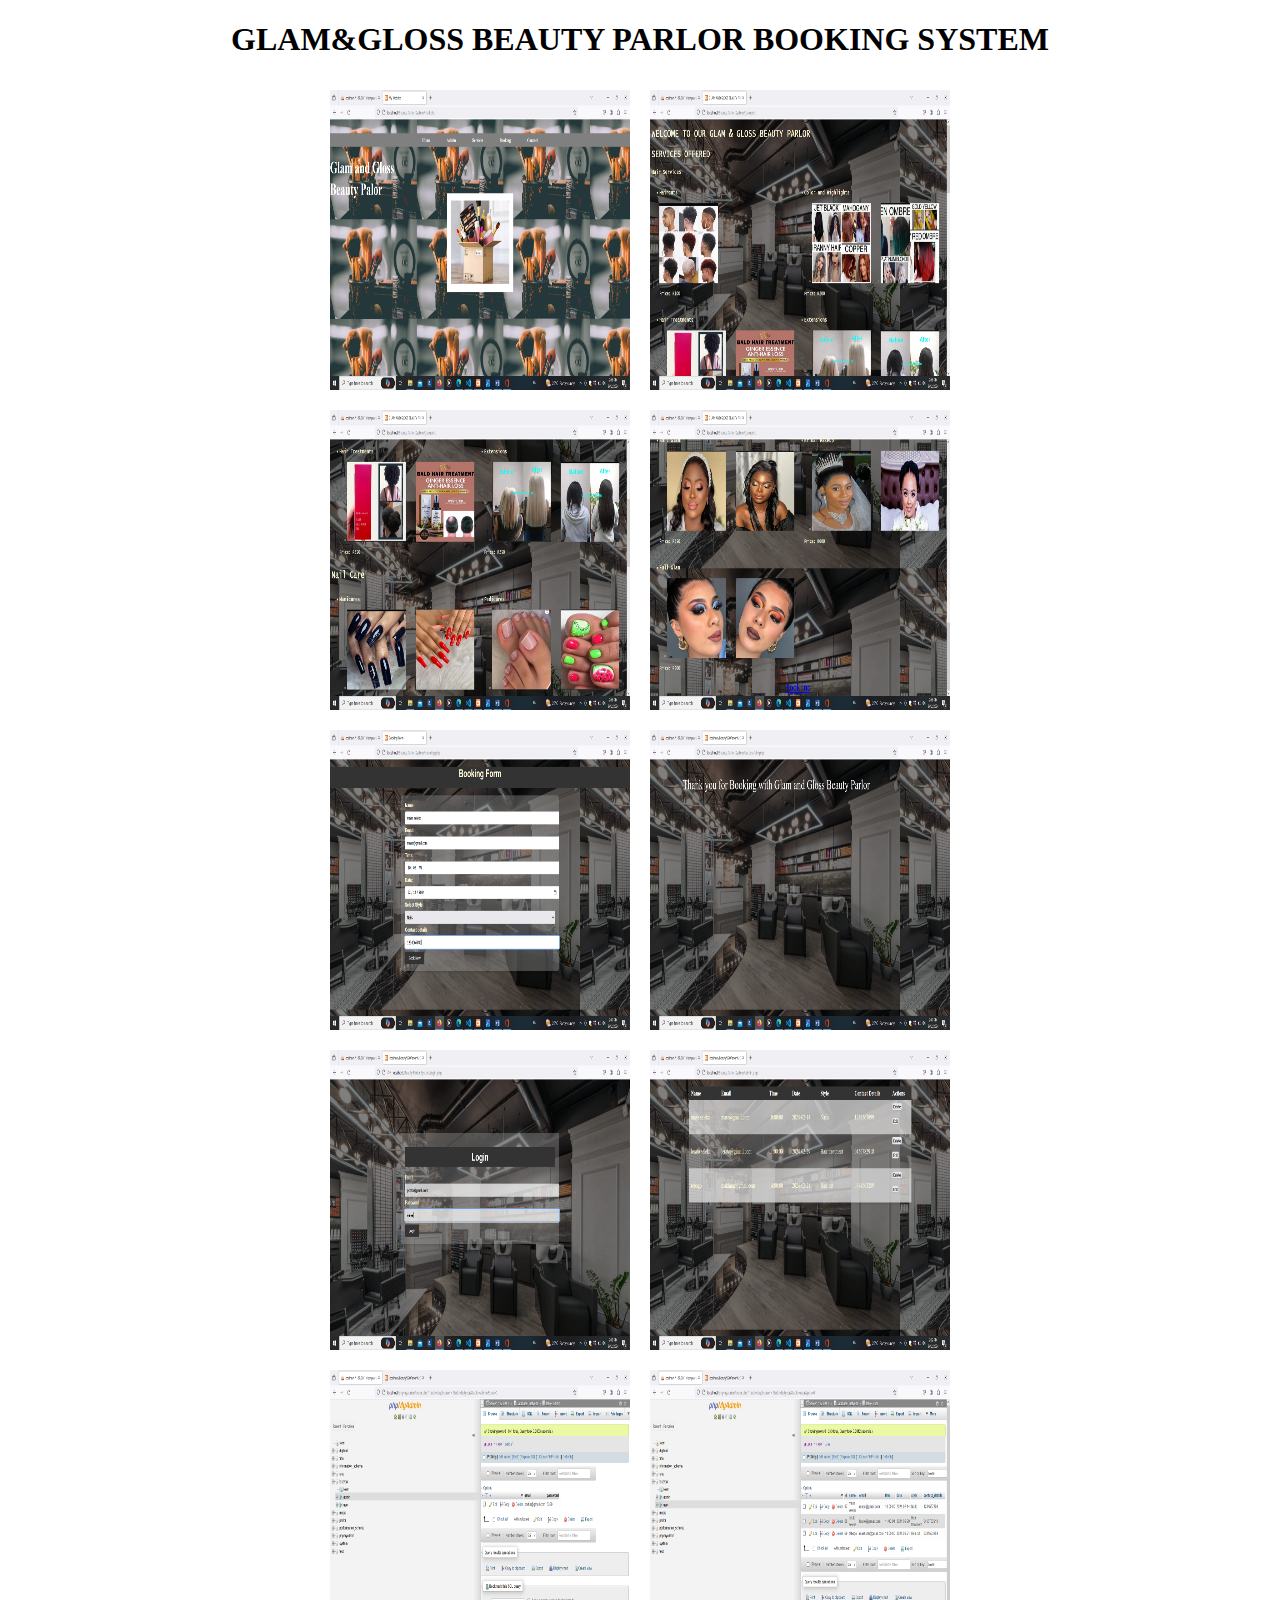
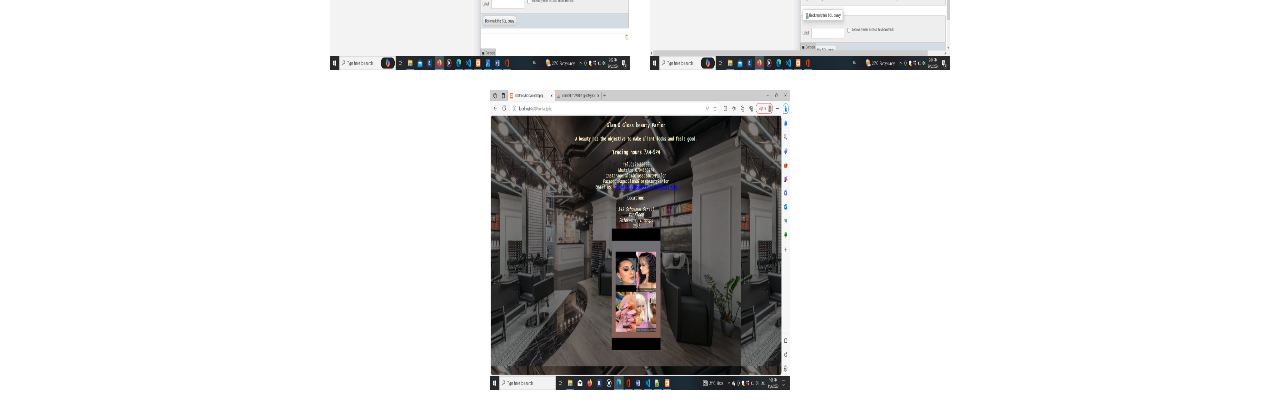
<file: Beauty Parlor System/Beauty Parlor.html>
<!DOCTYPE html>
<html lang="en">
<head>
    <meta charset="UTF-8">
    <meta name="viewport" content="width=device-width, initial-scale=1.0">
    <title>Glam&Gloss Beauty Parlor</title>
    <style>
        .container {
            display: flex;
            justify-content: center;
        }
        .image {
            width: 300px; /* Adjust the width as needed */
            margin: 10px; /* Adjust the margin as needed */
        }
        h1{
text-align: center;
        }

    </style>
</head>
<body>
 <h1><strong>GLAM&GLOSS BEAUTY PARLOR BOOKING SYSTEM</strong></h1>
    <div class="container">
        <img src="Beauty parlor/Screenshot (40).png"width="350px" height="300px" alt="Screenshot (40)" class="image">
        <img src="Beauty parlor/Screenshot (41).png" alt="Screenshot (41)" class="image">


    </div> 
    <div class="container">
        <img src="Beauty parlor/Screenshot (42).png" width="350px" height="300px" alt="Screenshot (42)" class="image">
        <img src="Beauty parlor/Screenshot (43).png" alt="Screenshot (43)" class="image">
    </div>
    <div class="container">
        <img src="Beauty parlor/Screenshot (44).png" width="350px" height="300px" alt="Screenshot (42)" class="image">
        <img src="Beauty parlor/Screenshot (45).png" alt="Screenshot (43)" class="image">
    </div>
    <div class="container">
        <img src="Beauty parlor/Screenshot (46).png" width="350px" height="300px" alt="Screenshot (42)" class="image">
        <img src="Beauty parlor/Screenshot (47).png" alt="Screenshot (43)" class="image">
    </div>
    <div class="container">
        <img src="Beauty parlor/Screenshot (48).png" width="350px" height="300px" alt="Screenshot (42)" class="image">
        <img src="Beauty parlor/Screenshot (50).png" alt="Screenshot (43)" class="image">
    </div>
    <div class="container">
        <img src="Beauty parlor/Screenshot (30).png" width="350px" height="300px" alt="Screenshot (42)" class="image">
    </div>
</body>
</html>
</file>
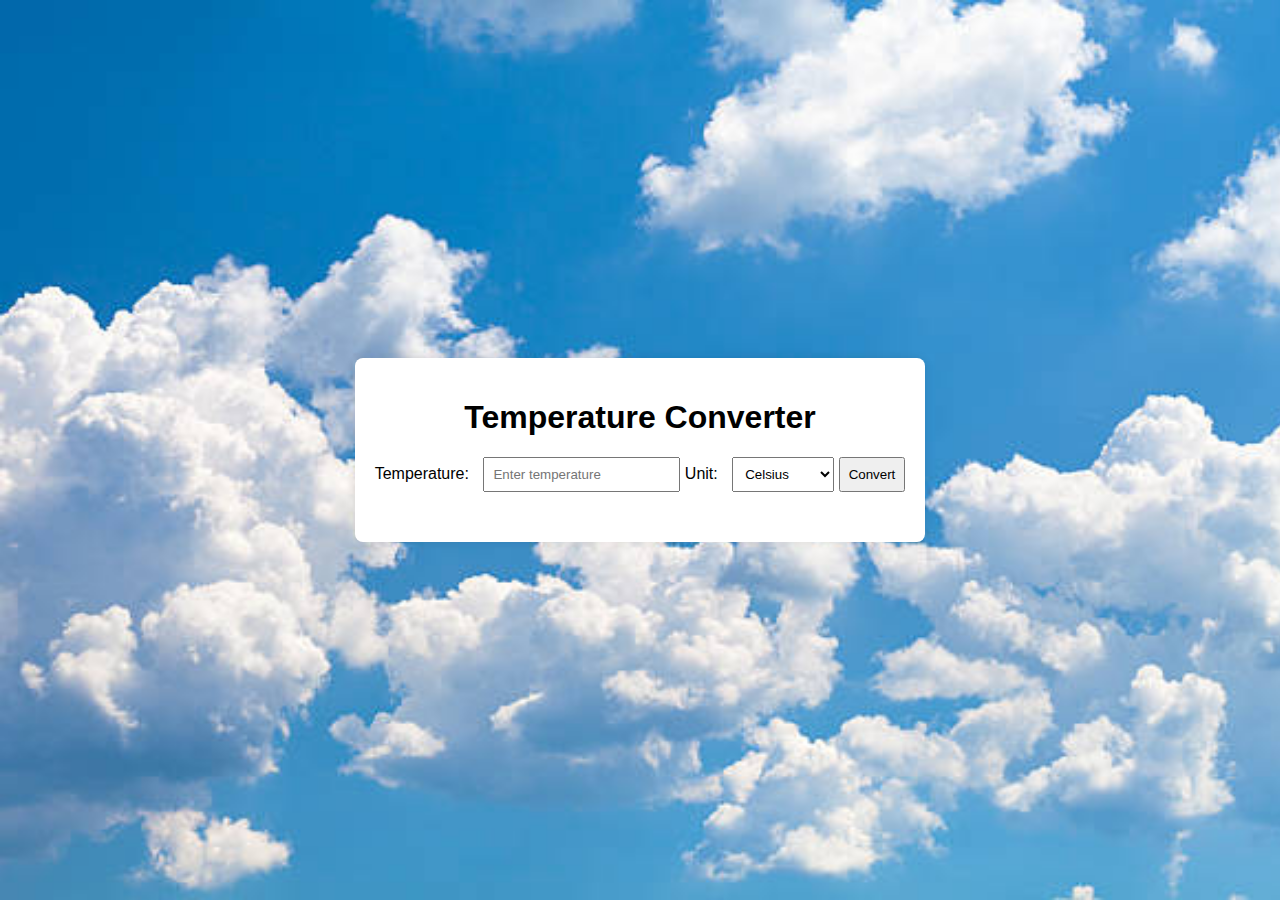
<file: Temperature/Temperature Converter Website.html>
<!DOCTYPE html>
<html lang="en">
    <style>
    body {
        font-family: 'Arial', sans-serif;
        margin: 0;
        padding: 0;
        display: flex;
        justify-content: center;
        align-items: center;
        height: 100vh;
        background-color: #f5f5f5;
    }
    body{
        background-image: url(Pictures/Clouds.jpg);
        background-size: cover; 
            background-repeat: no-repeat; 
            background-attachment: fixed; 
    }
    .converter-container {
        background-color: #fff;
        padding: 20px;
        border-radius: 8px;
        box-shadow: 0 0 10px rgba(0, 0, 0, 0.1);
        text-align: center;
    }
    
    label {
        margin-right: 10px;
    }
    
    input, select, button {
        margin-bottom: 10px;
        padding: 8px;
    }
    
    button {
        cursor: pointer;
    }
    
    #result-container {
        margin-top: 20px;
    }
</style>    
<head>
    <meta charset="UTF-8">
    <meta name="viewport" content="width=device-width, initial-scale=1.0">
    <title>Temperature Converter</title>
</head>
<body>
    <div class="converter-container">
    <h1><strong>Temperature Converter</strong></h1>

        <label for="temperature">Temperature:</label>
        <input type="text" id="temperature" placeholder="Enter temperature" />

        <label for="unit">Unit:</label>
        <select id="unit">
            <option value="celsius">Celsius</option>
            <option value="fahrenheit">Fahrenheit</option>
            <option value="kelvin">Kelvin</option>
        </select>

        <button onclick="convertTemperature()">Convert</button>

        <div id="result-container">
            <p id="result"></p>
        </div>
    </div>

    <script>function convertTemperature() {
        // Get input values
        const temperatureInput = parseFloat(document.getElementById("temperature").value);
        const unit = document.getElementById("unit").value;
    
        // Validate input
        if (isNaN(temperatureInput)) {
            alert("Please enter a valid number for temperature.");
            return;
        }
    
        // Perform temperature conversion
        let result;
        switch (unit) {
            case "celsius":
                result = convertToCelsius(temperatureInput);
                break;
            case "fahrenheit":
                result = convertToFahrenheit(temperatureInput);
                break;
            case "kelvin":
                result = convertToKelvin(temperatureInput);
                break;
            default:
                alert("Invalid unit selection");
                return;
        }
    
        // Display the result
        document.getElementById("result").innerText = `Converted Temperature: ${result.toFixed(2)} ${unit.toUpperCase()}`;
    }
    
    function convertToCelsius(fahrenheit) {
        return (fahrenheit - 32) * 5/9;
    }
    
    function convertToFahrenheit(celsius) {
        return celsius * 9/5 + 32;
    }
    
    function convertToKelvin(celsius) {
        return celsius + 273.15;
    }
    </script>
    
</body>
</html>
</file>
